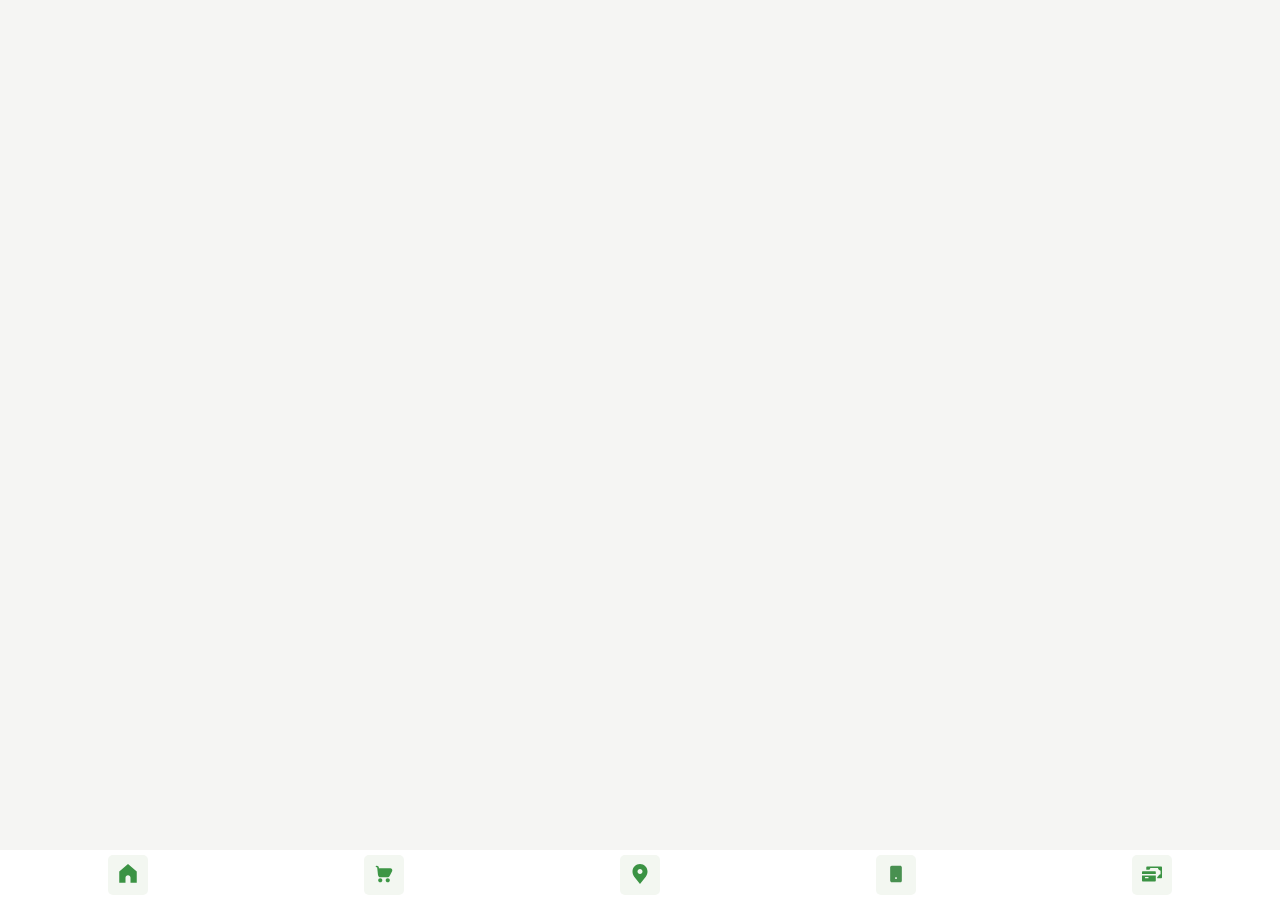
<file: view/carrinho.html>
<!DOCTYPE html>
<html lang="en">
<head>
    <meta charset="UTF-8">
    <meta name="viewport" content="width=device-width, initial-scale=1.0">
    <title>Carrinho</title>
    <link rel="stylesheet" href="../css/navBarStyle.css">
    <link rel="stylesheet" href="../css/comunStyle.css">
</head>
<body>
    <div class="container">
        <div class="barra-inferior">
            <button class="botao-navegacao" type="button" id="btnHome" data-url="../index.html">
                <img src="../img/icons/home.svg" alt="" srcset="" class="icons">
            </button>

            <button class="botao-navegacao" type="button" id="btnCarrinho" data-url="carrinho.html">
                <img src="../img/icons/shopping-cart.svg" alt="" srcset="" class="icons">
            </button>

            <button class="botao-navegacao" type="button" id="btnPin" data-url="endereco.html">
                <img src="../img/icons/map-pin.svg" alt="" srcset="" class="icons">
            </button>

            <button class="botao-navegacao" type="button" id="btnPhone" data-url="celular.html">
                <img src="../img/icons/cellphone.svg" alt="" srcset="" class="icons">
            </button>

            <button class="botao-navegacao" type="button" id="btnPayment" data-url="pagamento.html">
                <img src="../img/icons/payment-methodsvg.svg" alt="" srcset="" class="icons">
            </button>
        </div>
    </div>
    
    <script src="../js/navBarScript.js"></script>
</body>
</html>
</file>
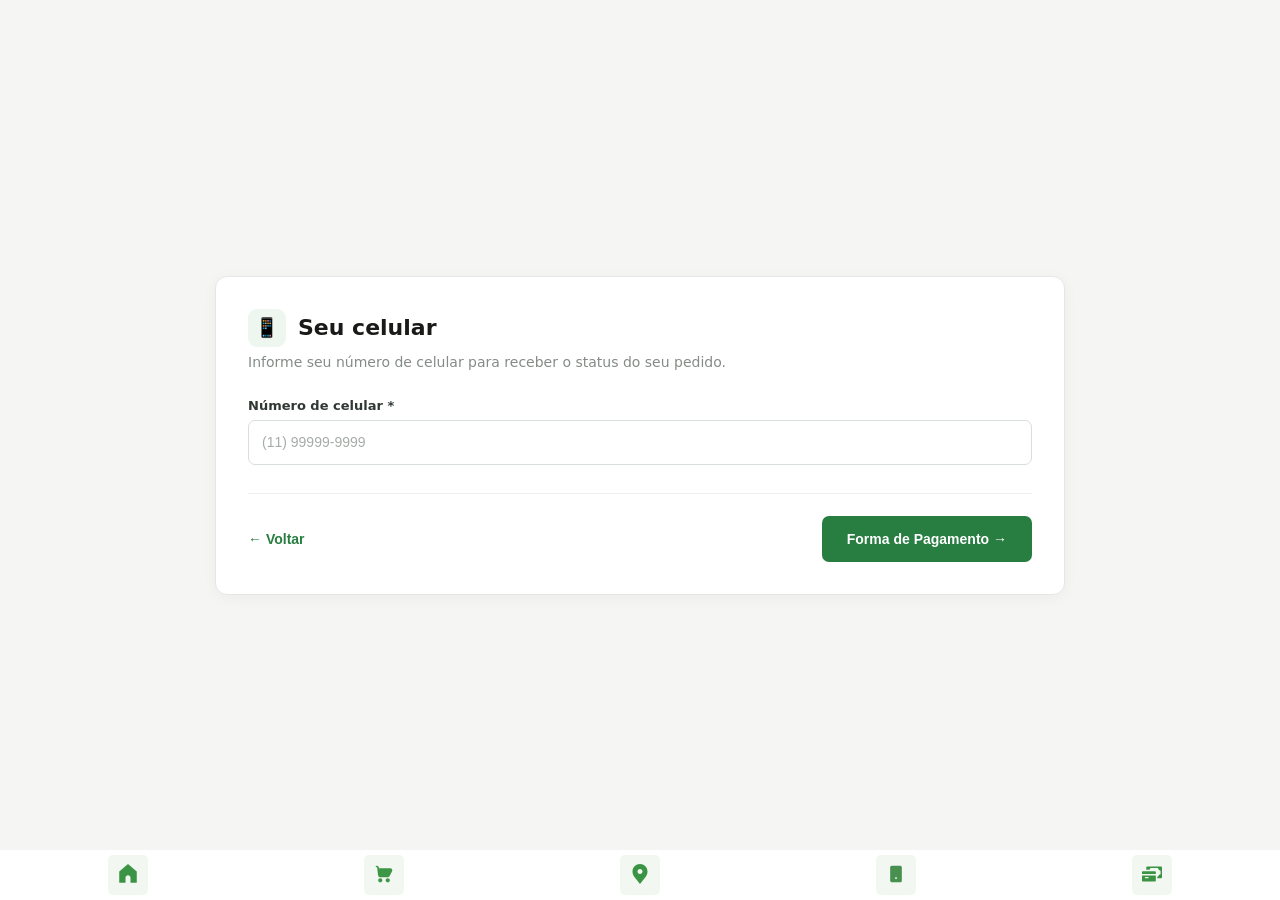
<file: view/celular.html>
<!DOCTYPE html>
<html lang="pt-br">

<head>
    <meta charset="UTF-8">
    <meta name="viewport" content="width=device-width, initial-scale=1.0">
    <title>Celular</title>
    <link rel="stylesheet" href="../css/navBarStyle.css">
    <link rel="stylesheet" href="../css/comunStyle.css">
    <link rel="stylesheet" href="../css/formularioStyle.css">
</head>

<body>
    <div class="container">

        <div class="card-form">

            <div class="row card-titulo">
                <div class="icone-titulo">📱</div>
                <div>
                    <h1>Seu celular</h1>
                </div>

            </div>

            <div class="description">
                <p>Informe seu número de celular para receber o status do seu pedido.</p>
            </div>

            <label for="celular">Número de celular <b>*</b></label>
            <input id="celular" name="celular" class="caixa-texto" type="tel" placeholder="(11) 99999-9999">

            <div class="actions">
                <button type="button" class="back-button" id="btnVoltar" data-url="endereco.html">
                    ← Voltar
                </button>

                <button type="button" class="continue-button" id="btnContinuar" data-url="pagamento.html">
                    Forma de Pagamento →
                </button>

            </div>

        </div>


        <div class="barra-inferior">
            <button class="botao-navegacao" type="button" id="btnHome" data-url="../index.html">
                <img src="../img/icons/home.svg" alt="" srcset="" class="icons">
            </button>

            <button class="botao-navegacao" type="button" id="btnCarrinho" data-url="carrinho.html">
                <img src="../img/icons/shopping-cart.svg" alt="" srcset="" class="icons">
            </button>

            <button class="botao-navegacao" type="button" id="btnPin" data-url="endereco.html">
                <img src="../img/icons/map-pin.svg" alt="" srcset="" class="icons">
            </button>

            <button class="botao-navegacao" type="button" id="btnPhone" data-url="celular.html">
                <img src="../img/icons/cellphone.svg" alt="" srcset="" class="icons">
            </button>

            <button class="botao-navegacao" type="button" id="btnPayment" data-url="pagamento.html">
                <img src="../img/icons/payment-methodsvg.svg" alt="" srcset="" class="icons">
            </button>
        </div>
    </div>

    <script src="../js/navBarScript.js"></script>
    <script src="../js/celularScript.js"></script>
</body>

</html>
</file>
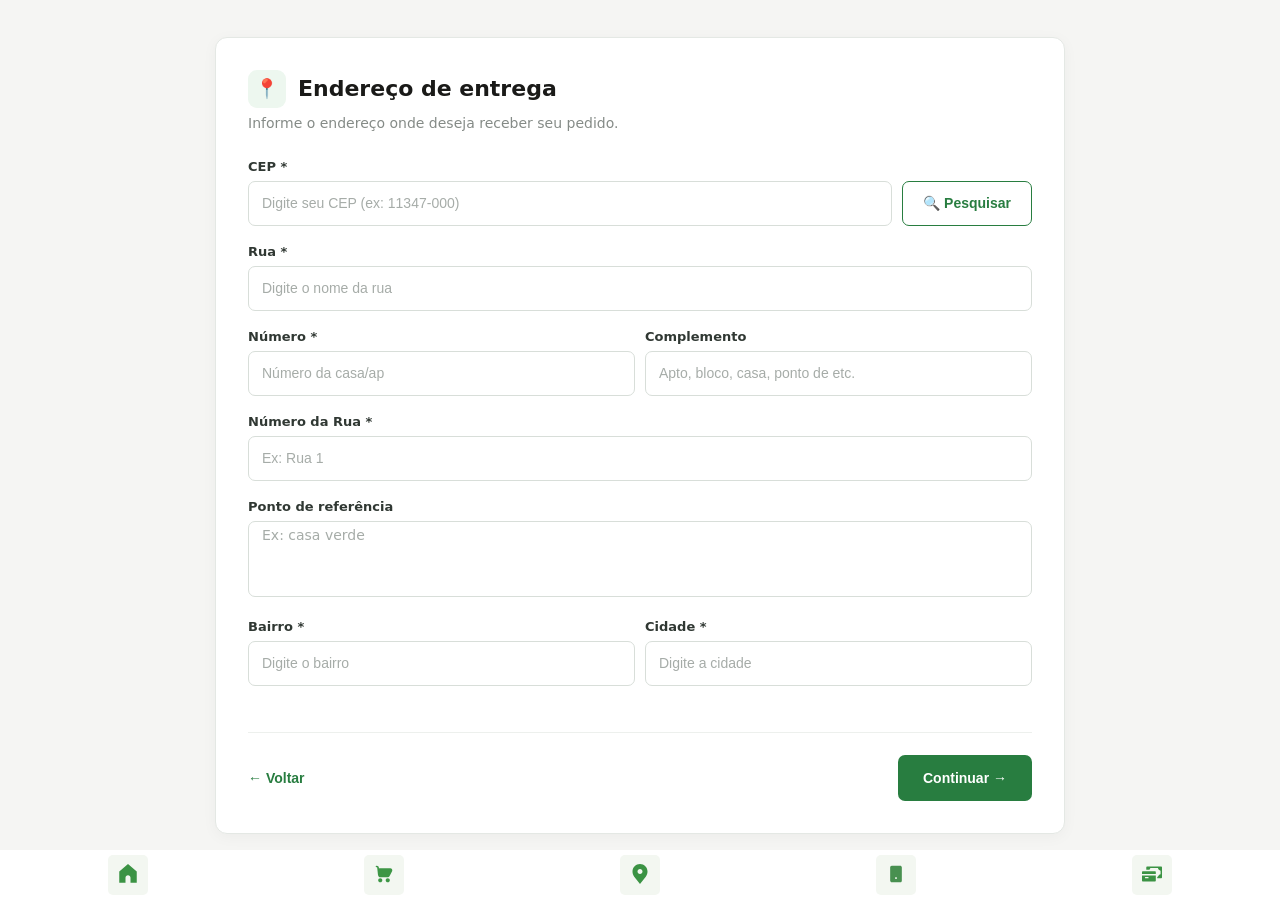
<file: view/endereco.html>
<!DOCTYPE html>
<html lang="pt-br">

<head>
    <meta charset="UTF-8">
    <meta name="viewport" content="width=device-width, initial-scale=1.0">
    <title>Endereço</title>
    <link rel="stylesheet" href="../css/navBarStyle.css">
    <link rel="stylesheet" href="../css/comunStyle.css">
    <link rel="stylesheet" href="../css/formularioStyle.css">
</head>

<body>
    <div class="container">

        <div class="card-form">

            <div class="row card-titulo">
                <div class="icone-titulo">📍</div>
                <h1>Endereço de entrega</h1>
            </div>

            <p class="description">
                Informe o endereço onde deseja receber seu pedido.
            </p>

            <form id="formEndereco" action="" method="get">

                <!-- CEP -->
                <div class="margin-b18">

                    <label for="cep"> CEP <span class="required">*</span> </label>

                    <div class="row">

                        <input type="text" id="cep" name="cep" class="caixa-texto"
                            placeholder="Digite seu CEP (ex: 11347-000)" autocomplete="postal-code">
                        <button type="button" id="buttonCep" class="button-search"> 🔍 Pesquisar </button>

                    </div>

                </div>

                <!-- RUA -->
                <div class="margin-b18">

                    <label for="rua">
                        Rua <span class="required">*</span>
                    </label>

                    <input type="text" id="rua" name="rua" class="caixa-texto" placeholder="Digite o nome da rua"
                        autocomplete="street-address">

                </div>

                <!-- NÚMERO / COMPLEMENTO -->
                <div class="duas-colunas">

                    <div class="margin-b18">

                        <label for="numero">
                            Número <span class="required">*</span>
                        </label>

                        <input type="text" id="numero" name="numero" class="caixa-texto"
                            placeholder="Número da casa/ap">

                    </div>


                    <div class="margin-b18">

                        <label for="complemento">
                            Complemento
                        </label>

                        <input type="text" id="complemento" name="complemento" class="caixa-texto"
                            placeholder="Apto, bloco, casa, ponto de etc.">

                    </div>

                </div>


                <div class="margin-b18">

                    <label for="numero-rua">
                        Número da Rua <span class="required">*</span>
                    </label>

                    <input type="text" id="numero-rua" name="numero-rua" class="caixa-texto" placeholder="Ex: Rua 1">

                </div>

                <div class="margin-b18">

                    <label for="referencia"> Ponto de referência </label>

                    <textarea name="referencia" id="referencia" rows="4" class="caixa-texto-area"
                        placeholder="Ex: casa verde"></textarea>
                </div>


                <!-- BAIRRO / CIDADE -->
                <div class="duas-colunas">

                    <div class="margin-b18">

                        <label for="bairro">
                            Bairro <span class="required">*</span>
                        </label>

                        <input type="text" id="bairro" name="bairro" class="caixa-texto" placeholder="Digite o bairro">

                    </div>


                    <div class="margin-b18">

                        <label for="cidade">
                            Cidade <span class="required">*</span>
                        </label>

                        <input type="text" id="cidade" name="cidade" class="caixa-texto" placeholder="Digite a cidade">

                    </div>

                </div>

                <!-- AÇÕES -->
                <div class="actions">
                    <button type="button" class="back-button" id="btnVoltar" data-url="carrinho.html">
                        ← Voltar
                    </button>

                    <button type="button" class="continue-button" id="btnContinuar" data-url="celular.html">
                        Continuar →
                    </button>

                </div>

            </form>
        </div>


        <div class="barra-inferior">
            <button class="botao-navegacao" type="button" id="btnHome" data-url="../index.html">
                <img src="../img/icons/home.svg" alt="" srcset="" class="icons">
            </button>

            <button class="botao-navegacao" type="button" id="btnCarrinho" data-url="carrinho.html">
                <img src="../img/icons/shopping-cart.svg" alt="" srcset="" class="icons">
            </button>

            <button class="botao-navegacao" type="button" id="btnPin" data-url="endereco.html">
                <img src="../img/icons/map-pin.svg" alt="" srcset="" class="icons">
            </button>

            <button class="botao-navegacao" type="button" id="btnPhone" data-url="celular.html">
                <img src="../img/icons/cellphone.svg" alt="" srcset="" class="icons">
            </button>

            <button class="botao-navegacao" type="button" id="btnPayment" data-url="pagamento.html">
                <img src="../img/icons/payment-methodsvg.svg" alt="" srcset="" class="icons">
            </button>
        </div>
    </div>

    <script src="../js/navBarScript.js"></script>
    <script src="../js/enderecoScript.js"></script>
</body>

</html>
</file>
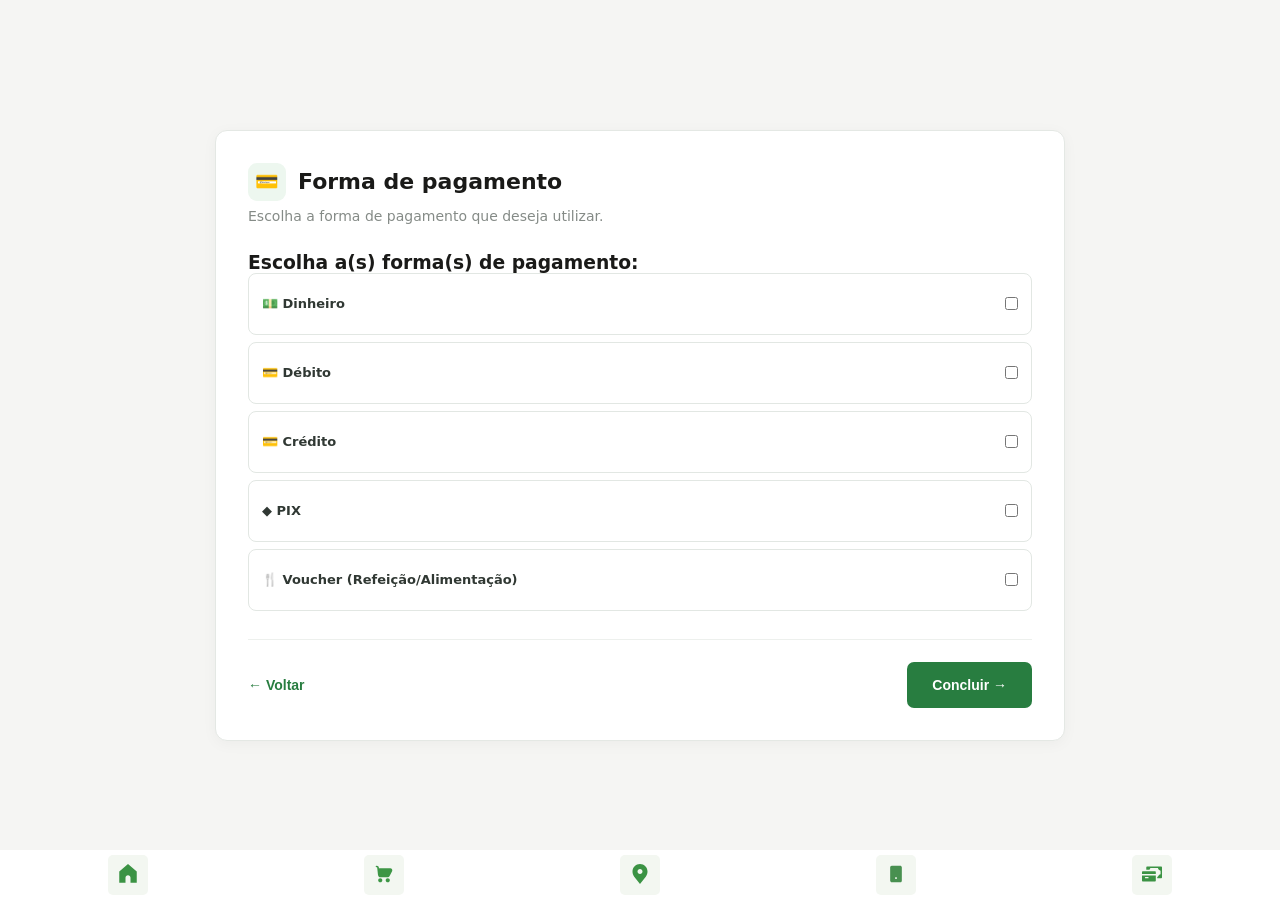
<file: view/pagamento.html>
<!DOCTYPE html>
<html lang="en">

<head>
    <meta charset="UTF-8">
    <meta name="viewport" content="width=device-width, initial-scale=1.0">
    <title>Pagamento</title>
    <link rel="stylesheet" href="../css/navBarStyle.css">
    <link rel="stylesheet" href="../css/comunStyle.css">
    <link rel="stylesheet" href="../css/formularioStyle.css">
    <link rel="stylesheet" href="../css/pagamentoStyle.css">
</head>

<body>
    <div class="container">

        <div class="card-form">
            <div class="row card-titulo">
                <div class="icone-titulo">💳</div>
                <div>
                    <h1>Forma de pagamento</h1>

                </div>
            </div>

            <div class="description">
                <p>Escolha a forma de pagamento que deseja utilizar.</p>
            </div>


            <form action="" method="get">
                <div class="payment-methods-container">
                    <h3>Escolha a(s) forma(s) de pagamento:</h3>

                    <div id="toast-alerta" class="toast oculto"></div>

                    <label class="payment-option">
                        <div>
                            <span class="payment-icon">💵</span>
                            Dinheiro
                        </div>
                        <input type="checkbox" name="pagamento" value="dinheiro" />
                    </label>

                    <label class="payment-option">
                        <div>
                            <span class="payment-icon">💳</span>
                            Débito
                        </div>
                        <input type="checkbox" name="pagamento" value="debito" />
                    </label>

                    <label class="payment-option">
                        <div>
                            <span class="payment-icon">💳</span>
                            Crédito
                        </div>
                        <input type="checkbox" name="pagamento" value="credito" />
                    </label>

                    <label class="payment-option">
                        <div>
                            <span class="payment-icon">◆</span>
                            PIX
                        </div>
                        <input type="checkbox" name="pagamento" value="pix" />
                    </label>

                    <label class="payment-option">
                        <div>
                            <span class="payment-icon">🍴</span>
                            Voucher (Refeição/Alimentação)
                        </div>
                        <input type="checkbox" name="pagamento" value="voucher" />
                    </label>

                </div>
            </form>


            <!-- AÇÕES -->
            <div class="actions">
                <button type="button" class="back-button" id="btnVoltar" data-url="celular.html">
                    ← Voltar
                </button>

                <button type="button" class="continue-button" id="btnContinuar" data-url="revisao.html">
                    Concluir →
                </button>

            </div>
        </div>

        <div class="barra-inferior">
            <button class="botao-navegacao" type="button" id="btnHome" data-url="../index.html">
                <img src="../img/icons/home.svg" alt="" srcset="" class="icons">
            </button>

            <button class="botao-navegacao" type="button" id="btnCarrinho" data-url="carrinho.html">
                <img src="../img/icons/shopping-cart.svg" alt="" srcset="" class="icons">
            </button>

            <button class="botao-navegacao" type="button" id="btnPin" data-url="endereco.html">
                <img src="../img/icons/map-pin.svg" alt="" srcset="" class="icons">
            </button>

            <button class="botao-navegacao" type="button" id="btnPhone" data-url="celular.html">
                <img src="../img/icons/cellphone.svg" alt="" srcset="" class="icons">
            </button>

            <button class="botao-navegacao" type="button" id="btnPayment" data-url="pagamento.html">
                <img src="../img/icons/payment-methodsvg.svg" alt="" srcset="" class="icons">
            </button>
        </div>
    </div>
    <script src="../js/navBarScript.js"></script>
    <script src="../js/pagamentoScript.js"></script>
</body>

</html>
</file>
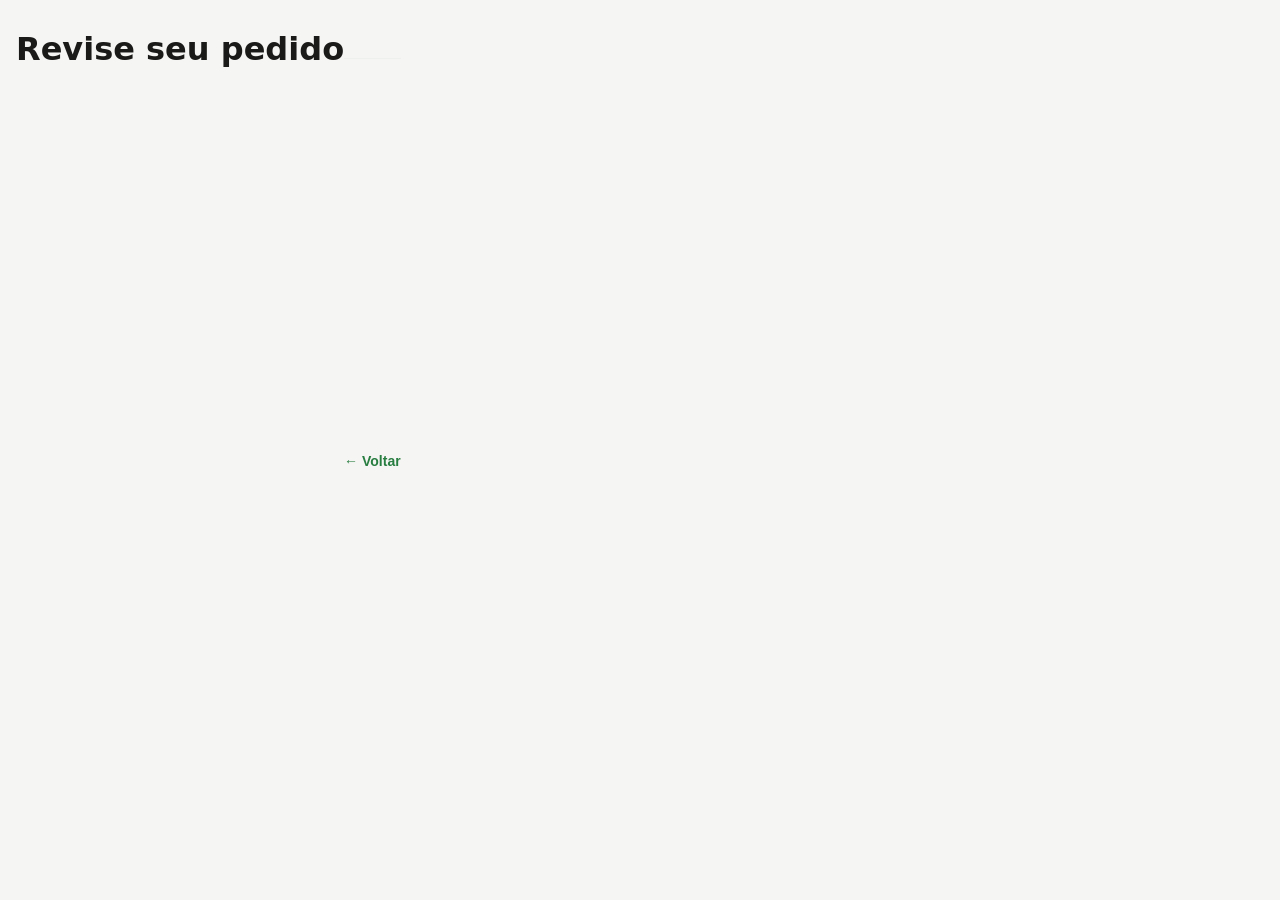
<file: view/revisao.html>
<!DOCTYPE html>
<html lang="pt-br">

<head>
    <meta charset="UTF-8">
    <meta name="viewport" content="width=device-width, initial-scale=1.0">
    <link rel="stylesheet" href="../css/comunStyle.css">
    <link rel="stylesheet" href="../css/formularioStyle.css">
    <title>Revisão</title>
</head>

<body>
    <h1>Revise seu pedido</h1>

    <!-- AÇÕES -->
    <div class="actions">
        <button type="button" class="back-button" id="btnVoltar" data-url="carrinho.html">
            ← Voltar
        </button>   
    </div>

    <script src="../js/botoesVoltarScript.js"></script>
</body>

</html>
</file>
<file: css/navBarStyle.css>
body {
  padding-bottom: 70px;
}

.barra-inferior{
  position: fixed;
  bottom: 0;
  left: 0;
  width: 100%;
  height: 50px;
  z-index: 1000;
  display: flex;
  justify-content: space-around;
  padding-top: 10px;
  padding-bottom: 10px;
  background-color: white;
  align-items: center;
}

.icons{
  max-height: 20px;
  width: auto;
  filter: invert(47%) sepia(28%) saturate(942%) hue-rotate(75deg) brightness(96%) contrast(89%);
}

.barra-inferior button{
  height: 40px;
  width: 40px;
  border-radius: 5px;
  border: none;
  cursor: pointer;
  background-color: #F3F7F1;
}

.barra-inferior button:hover{
  background-color: #E5F0E2;
}

/* img{
  filter: grayscale(100%) brightness(50%);
} */
</file>
<file: css/comunStyle.css>
*,
*::before,
*::after {
    box-sizing: border-box;
    margin: 0;
    padding: 0;
}

body {
    font-family: system-ui, -apple-system, sans-serif;
    background: #f5f5f3;
    color: #1a1a18;
    min-height: 100vh;
    padding: 0 1rem;
    padding-top: 30px;
    padding-bottom: 60px;
}

.row{
    display: flex;
    flex-direction: row;
}
</file>
<file: css/formularioStyle.css>
.container {
  width: 850px;
  height: auto;
  margin: 0 auto;
  align-content: center;
}

body {
  display: flex;
}

.card-form {
  background-color: white;
  border: 1px solid #e4e8e4;
  border-radius: 12px;
  padding: 32px;
  box-shadow: 0 3px 15px rgba(0, 0, 0, 0.04);
}

/* =========================
           TITULO
========================= */

.icone-titulo {
  width: 38px;
  height: 38px;
  border-radius: 9px;
  background-color: #edf7ef;
  color: #287d40;
  display: flex;
  align-items: center;
  justify-content: center;
  font-size: 19px;
}

.card-titulo {
  display: flex;
  align-items: center;
  gap: 12px;
  margin-bottom: 7px;
}

.card-titulo h1 {
  font-size: 22px;
}


.description {
  color: #858b87;
  font-size: 14px;
  margin-bottom: 28px;
}


/* =========================
        FORMULÁRIO
========================= */


label {
  display: block;
  margin-bottom: 7px;
  font-size: 13px;
  font-weight: 600;
  color: #303833;
}

.caixa-texto {
  width: 100%;
  height: 45px;
  padding: 0 13px;
  border: 1px solid #d8ded9;
  border-radius: 7px;
  background-color: white;
  font-size: 14px;
  color: #333;
  outline: none;
  transition: 0.2s;
}

.caixa-texto-area {
  width: 100%;
  padding: 5px 13px;
  border: 1px solid #d8ded9;
  border-radius: 7px;
  background-color: white;
  font-size: 14px;
  color: #333;
  outline: none;
  transition: 0.2s;
  resize: none;
  font-family: inherit;
}

.caixa-texto-area:focus {
  border-color: #287d40;
  box-shadow: 0 0 0 3px rgba(40, 125, 64, 0.08);
}

.caixa-texto-area::placeholder {
  color: #a6aca8;
}

.caixa-texto:focus {
  border-color: #287d40;
  box-shadow: 0 0 0 3px rgba(40, 125, 64, 0.08);
}

.caixa-texto::placeholder {
  color: #a6aca8;
}

.margin-b18 {
  margin-bottom: 18px;
}

.payment-option {
  width: 100%;
  min-height: 62px;
  display: flex;
  justify-content: space-between;
  align-items: center;
  gap: 13px;
  padding: 9px 13px;
  border: 1px solid #e2e7e3;
  border-radius: 8px;
  background: white;
  text-align: left;
  cursor: pointer;
}

.payment-option:hover {
  border-color: #b9cebE;
}

.payment-option.selected {
  border-color: #a7c6ad;
  background: #fbfefb;
}

/* =========================
        CEP
  ========================= */

.margin-b18 .row {
  gap: 10px;
}

.row .caixa-texto {
  flex: 1;
}

.button-search {
  height: 45px;
  padding: 0 20px;
  border: 1px solid #287d40;
  border-radius: 7px;
  background-color: white;
  color: #287d40;
  font-weight: 600;
  font-size: 14px;
  cursor: pointer;
  transition: 0.2s;
}

.button-search:hover {
  background-color: #edf7ef;
}


/* =========================
           DUAS COLUNAS
========================= */

.duas-colunas {
  display: flex;
  gap: 10px;
}

.duas-colunas .margin-b18 {
  width: 100%;
}


/* =========================
           BOTÕES
========================= */

.actions {
  display: flex;
  justify-content: space-between;
  align-items: center;
  margin-top: 28px;
  padding-top: 22px;
  border-top: 1px solid #edf0ed;
}

.back-button {
  border: none;
  background: transparent;
  color: #287d40;
  font-size: 14px;
  font-weight: 600;
  cursor: pointer;
}

.continue-button {
  height: 46px;
  padding: 0 25px;
  border: none;
  border-radius: 7px;
  background-color: #287d40;
  color: white;
  font-size: 14px;
  font-weight: 600;
  cursor: pointer;
  transition: 0.2s;
}

.continue-button:hover {
  background-color: #206734;
}

@media (max-width: 850px) {
  .container {
    max-width: 850px;
    width: auto;
  }

  .back-button {
    font-size: 12px;
  }

  .continue-button {
    font-size: 12px;
  }


}
</file>
<file: css/pagamentoStyle.css>
.toast {
  transition: opacity 0.3s ease-in-out;
}
.toast.oculto {
  opacity: 0;
  pointer-events: none;
}
.toast.visivel {
  opacity: 1;
}
</file>
